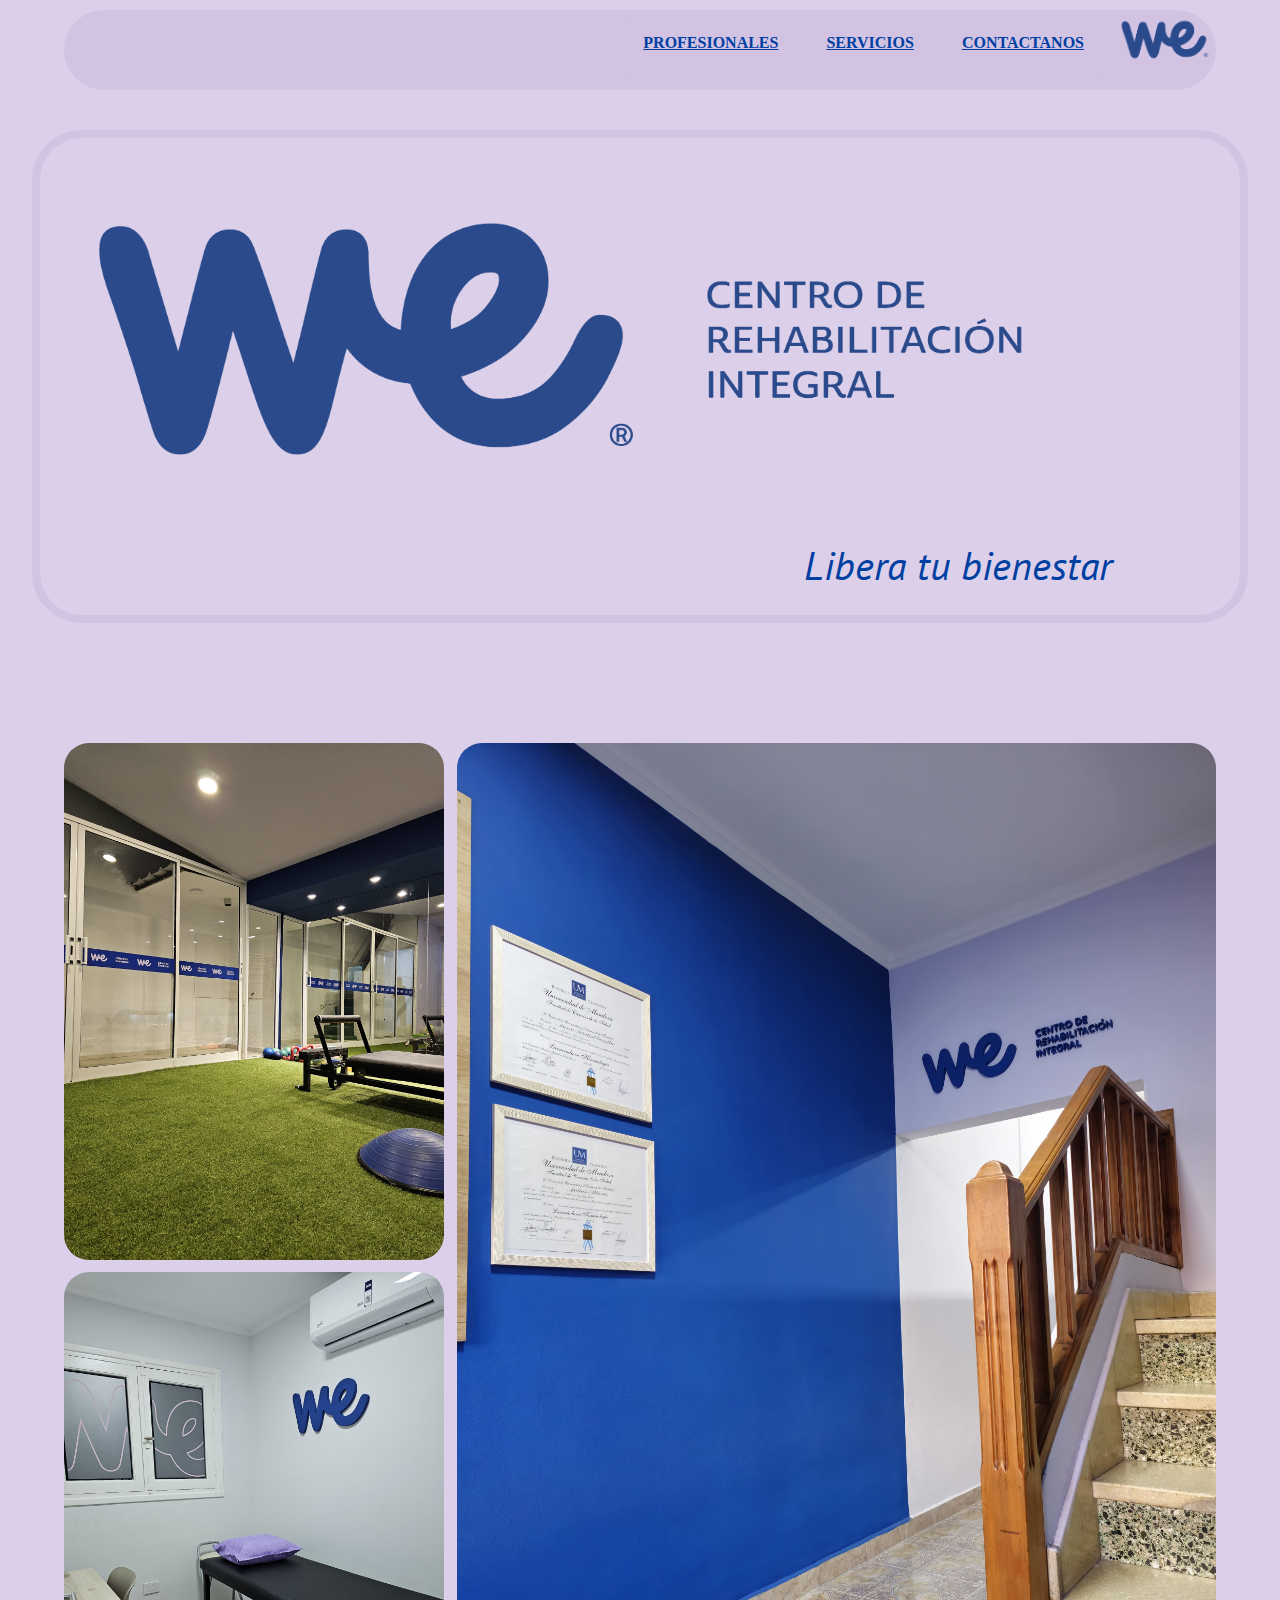
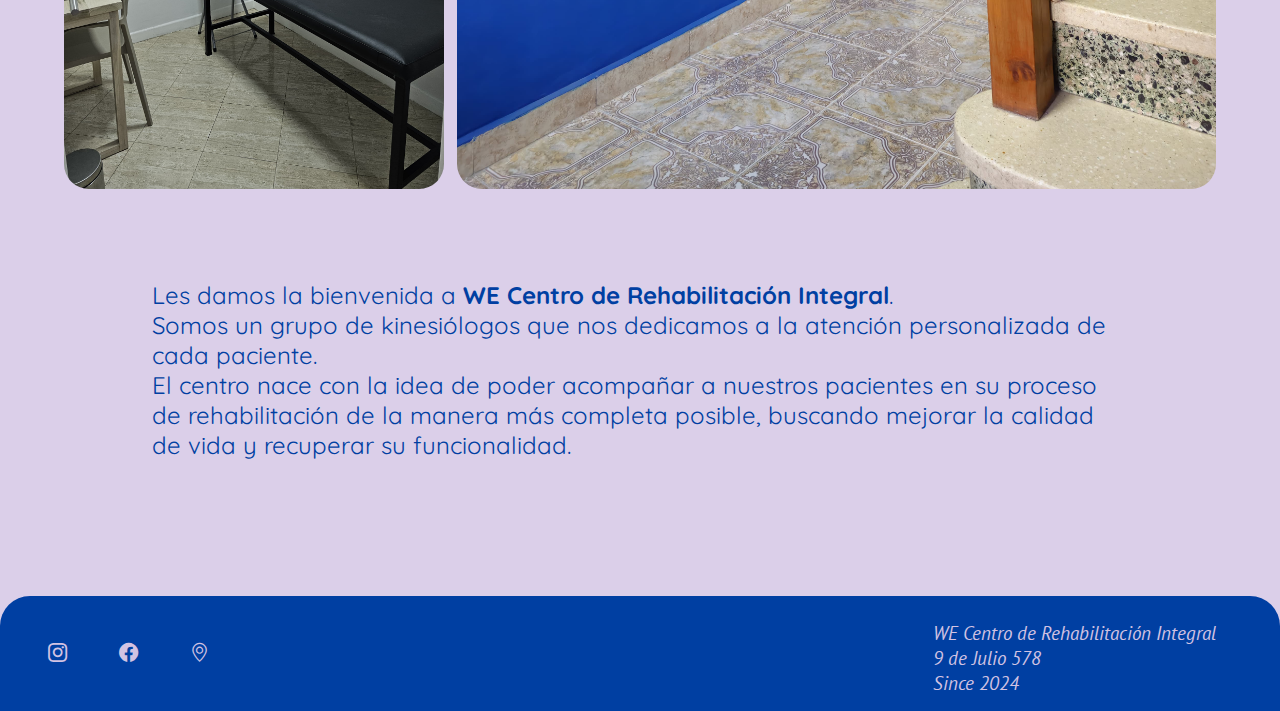
<file: index.html>
<!DOCTYPE html>
<html lang="en">
<head>
  <meta charset="UTF-8">
  <meta name="viewport" content="width=device-width, initial-scale=1.0">
  <meta name="description" content="Bienvenidos a WE Centro de Rehabilitación Integral. Ofrecemos atencion kinesiológica personalizada para mejorar tu salud, movilidad y calidad de vida.">
<!-- Bootstrap -->
  <link href="https://cdn.jsdelivr.net/npm/bootstrap@5.3.6/dist/css/bootstrap.min.css" rel="stylesheet" integrity="sha384-4Q6Gf2aSP4eDXB8Miphtr37CMZZQ5oXLH2yaXMJ2w8e2ZtHTl7GptT4jmndRuHDT" crossorigin="anonymous">
<!-- Bootstrap icons -->
  <link rel="stylesheet" href="https://cdn.jsdelivr.net/npm/bootstrap-icons@1.13.1/font/bootstrap-icons.min.css">
<!-- google font -->
  <link rel="preconnect" href="https://fonts.googleapis.com">
  <link rel="preconnect" href="https://fonts.gstatic.com" crossorigin>
  <link href="https://fonts.googleapis.com/css2?family=Commissioner:wght@100..900&family=PT+Sans:ital,wght@0,400;0,700;1,400;1,700&family=Quicksand:wght@300..700&family=Signika+Negative:wght@300..700&display=swap" rel="stylesheet">
<!-- CSS -->
  <link rel="stylesheet" href="css/style.css">
  <title>WE Centro de Rehabilitacion Integral</title>
</head>
<body>

  <!-- header y navbar -->
<header>
  <nav class="navbar navbar-expand-md">
    <div class="container">
      <a class="navbar-brand" href="index.html">
        <img src="imagenes/CMYK_Logotipo Azul-03.png" width="100px" alt="logo del consultorio"></a>
      <button class="navbar-toggler" type="button" data-bs-toggle="collapse" data-bs-target="#navbar-toggler" aria-controls="navbar-toggler" aria-expanded="false" aria-label="Toggle navigation">
        <span class="navbar-toggler-icon "></span>
      </button>
      <div class="collapse navbar-collapse" id="navbar-toggler">
        <div class="navbar-nav">
          <a class="nav-link" href="pages/profesionales.html">PROFESIONALES</a>
          <a class="nav-link" href="pages/servicios.html">SERVICIOS</a>
          <a class="nav-link" href="pages/contacto.html">CONTACTANOS</a>
        </div>
      </div>
    </div>
  </nav>
</header>

<!-- main -->
<main>
  <div class="main-index">
    <div class="main-index-img">
      <img src="imagenes/CMYK_Logotipo con Bajada Azul-08.png" alt="logo consultorio con texto">
    </div>
    <div class="main-index-txt">
      <h1>
        Libera tu bienestar
      </h1>
    </div>
  </div>
</main>

<!-- section -->
<section class="section-index">
  <div class="section-index-img">
    <div class="section-index-img-1"><img src="imagenes/gimnasio.jpg" alt="gimnasio del consultorio"></div>
    <div class="section-index-img-2"><img src="imagenes/saladeespera.jpg" alt="sala de espera del centro"></div>
    <div class="section-index-img-3"><img src="imagenes/box.jpg" alt="box de rehabilitación"></div>
  </div>
  <div class="section-index-text">
    <p>
      Les damos la bienvenida a <span>WE Centro de Rehabilitación Integral</span>.</p>
    <p>
      Somos un grupo de kinesiólogos que nos dedicamos a la atención personalizada de cada paciente. 
    </p>
    <p>
      El centro nace con la idea de poder acompañar a nuestros pacientes en su proceso de rehabilitación de la manera más completa posible, buscando mejorar la calidad de vida y recuperar su funcionalidad.
    </p>
  </div>
</section>

<!-- footer -->
<footer>
  <div class="footer">
    <div class="footer-info">
      <p>WE Centro de Rehabilitación Integral</p>
      <p>9 de Julio 578</p>
      <p>Since 2024</p>
    </div>
    <div class="footer-link">
      <a href="https://www.instagram.com/we.rehabilitacion/" target="_blank"><i class="bi bi-instagram"></i></a>
      <a href="https://www.facebook.com/?locale=es_LA" target="_blank"><i class="bi bi-facebook"></i></a>
      <a href="https://www.google.com/maps/place/WE+Centro+de+Rehabilitacion+Integral/@-33.1208153,-64.3540376,17z/data=!3m1!4b1!4m6!3m5!1s0x95d20124ce1b9557:0x43c8bed2a5cff19f!8m2!3d-33.1208153!4d-64.3540376!16s%2Fg%2F11w325zf2_?entry=ttu&g_ep=EgoyMDI1MDUxMy4xIKXMDSoASAFQAw%3D%3D" target="_blank"><i class="bi bi-geo-alt"></i></a>
    </div>
  </div>
</footer>
<script src="https://cdn.jsdelivr.net/npm/bootstrap@5.3.6/dist/js/bootstrap.bundle.min.js" integrity="sha384-j1CDi7MgGQ12Z7Qab0qlWQ/Qqz24Gc6BM0thvEMVjHnfYGF0rmFCozFSxQBxwHKO" crossorigin="anonymous"></script>
</body>
</html>
</file>
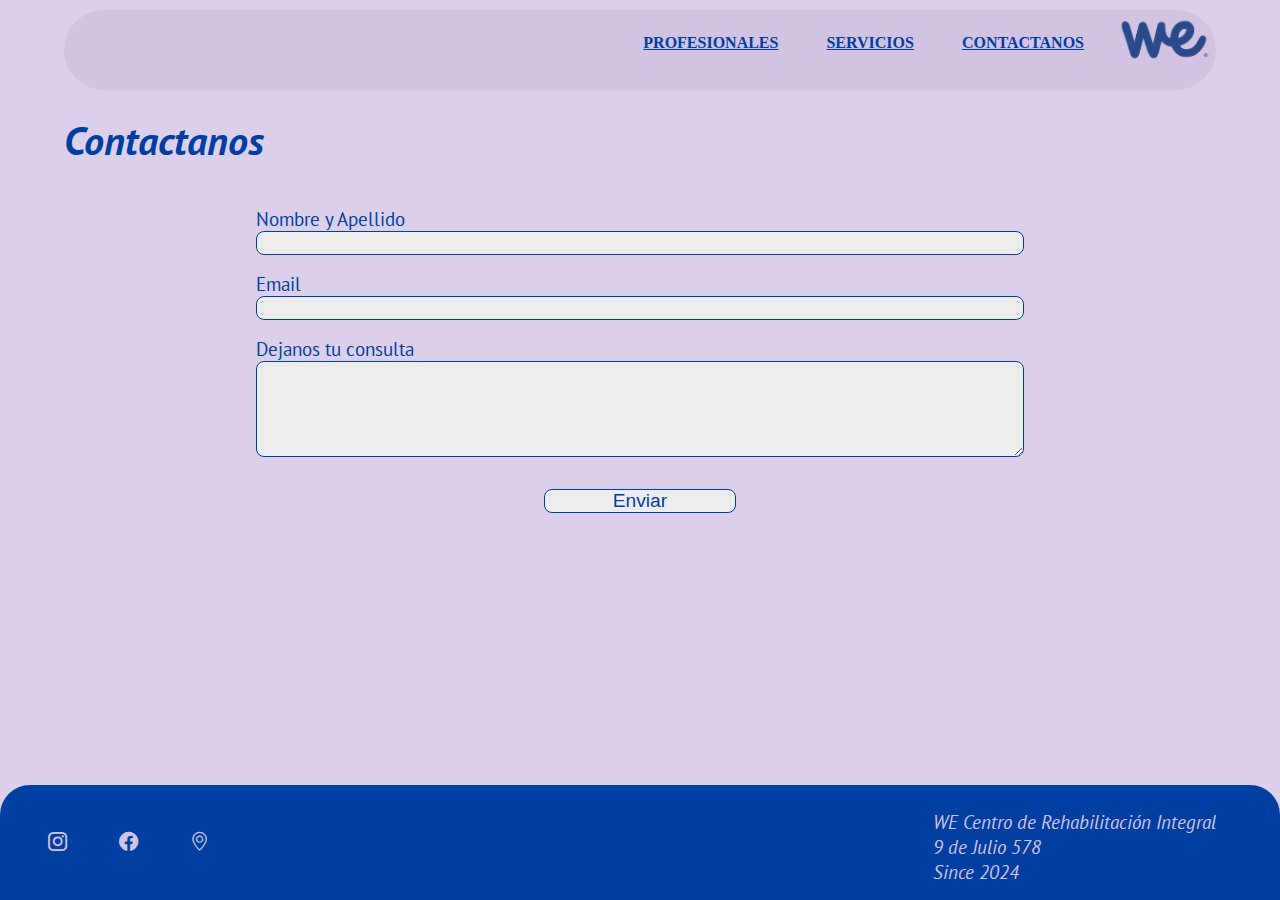
<file: pages/contacto.html>
<!DOCTYPE html>
<html lang="en">
<head>
  <meta charset="UTF-8">
  <meta name="viewport" content="width=device-width, initial-scale=1.0">
  <meta name="description" content="¿Tenes consultas o queres sacar un turno? Contactanos en WE Centro de Rehabilitación Integral y comenza tu tratamiento personalizado.">
<!-- Bootstrap -->
  <link href="https://cdn.jsdelivr.net/npm/bootstrap@5.3.6/dist/css/bootstrap.min.css" rel="stylesheet" integrity="sha384-4Q6Gf2aSP4eDXB8Miphtr37CMZZQ5oXLH2yaXMJ2w8e2ZtHTl7GptT4jmndRuHDT" crossorigin="anonymous">
<!-- Bootstrap icons -->
  <link rel="stylesheet" href="https://cdn.jsdelivr.net/npm/bootstrap-icons@1.13.1/font/bootstrap-icons.min.css">
<!-- google font -->
  <link rel="preconnect" href="https://fonts.googleapis.com">
  <link rel="preconnect" href="https://fonts.gstatic.com" crossorigin>
  <link href="https://fonts.googleapis.com/css2?family=Commissioner:wght@100..900&family=PT+Sans:ital,wght@0,400;0,700;1,400;1,700&family=Quicksand:wght@300..700&family=Signika+Negative:wght@300..700&display=swap" rel="stylesheet">
<!-- CSS -->
  <link rel="stylesheet" href="../css/style.css">
  <title>WE Centro de Rehabilitacion Integral</title>
</head>
<body>

<!-- header y navbar -->
<header>
  <nav class="navbar navbar-expand-md">
    <div class="container">
      <a class="navbar-brand" href="../index.html">
        <img src="../imagenes/CMYK_Logotipo Azul-03.png" width="100px" alt="logo del consultorio"></a>
      <button class="navbar-toggler" type="button" data-bs-toggle="collapse" data-bs-target="#navbar-toggler" aria-controls="navbar-toggler" aria-expanded="false" aria-label="Toggle navigation">
        <span class="navbar-toggler-icon "></span>
      </button>
      <div class="collapse navbar-collapse" id="navbar-toggler">
        <div class="navbar-nav">
          <a class="nav-link" href="profesionales.html">PROFESIONALES</a>
          <a class="nav-link" href="servicios.html">SERVICIOS</a>
          <a class="nav-link" href="contacto.html">CONTACTANOS</a>
        </div>
      </div>
    </div>
  </nav>
</header>

<!-- main -->
<main class="main-contacto">
  <h1>
    Contactanos
  </h1>
    <form class="formulario-contacto" action="/submit" method="post">
      <label for="nombre">Nombre y Apellido</label>
      <input type="text" name="nombre" id="nombre">

      <label for="email">Email</label>
      <input type="email" name="email" id="email">

      <label for="comentario">Dejanos tu consulta</label>
      <textarea name="comentario" id="comentario" placeholder="Escribe aqui..."> </textarea>
      <input type="submit" value="Enviar" class="boton">
    </form>
</main>

<!-- footer -->
<footer>
  <div class="footer">
    <div class="footer-info">
      <p>WE Centro de Rehabilitación Integral</p>
      <p>9 de Julio 578</p>
      <p>Since 2024</p>
    </div>
    <div class="footer-link">
      <a href="https://www.instagram.com/we.rehabilitacion/" target="_blank"><i class="bi bi-instagram"></i></a>
      <a href="https://www.facebook.com/?locale=es_LA" target="_blank"><i class="bi bi-facebook"></i></a>
      <a href="https://www.google.com/maps/place/WE+Centro+de+Rehabilitacion+Integral/@-33.1208153,-64.3540376,17z/data=!3m1!4b1!4m6!3m5!1s0x95d20124ce1b9557:0x43c8bed2a5cff19f!8m2!3d-33.1208153!4d-64.3540376!16s%2Fg%2F11w325zf2_?entry=ttu&g_ep=EgoyMDI1MDUxMy4xIKXMDSoASAFQAw%3D%3D" target="_blank"><i class="bi bi-geo-alt"></i></a>
    </div>
  </div>
</footer>

<script src="https://cdn.jsdelivr.net/npm/bootstrap@5.3.6/dist/js/bootstrap.bundle.min.js" integrity="sha384-j1CDi7MgGQ12Z7Qab0qlWQ/Qqz24Gc6BM0thvEMVjHnfYGF0rmFCozFSxQBxwHKO" crossorigin="anonymous"></script>
</body>
</html>
</file>
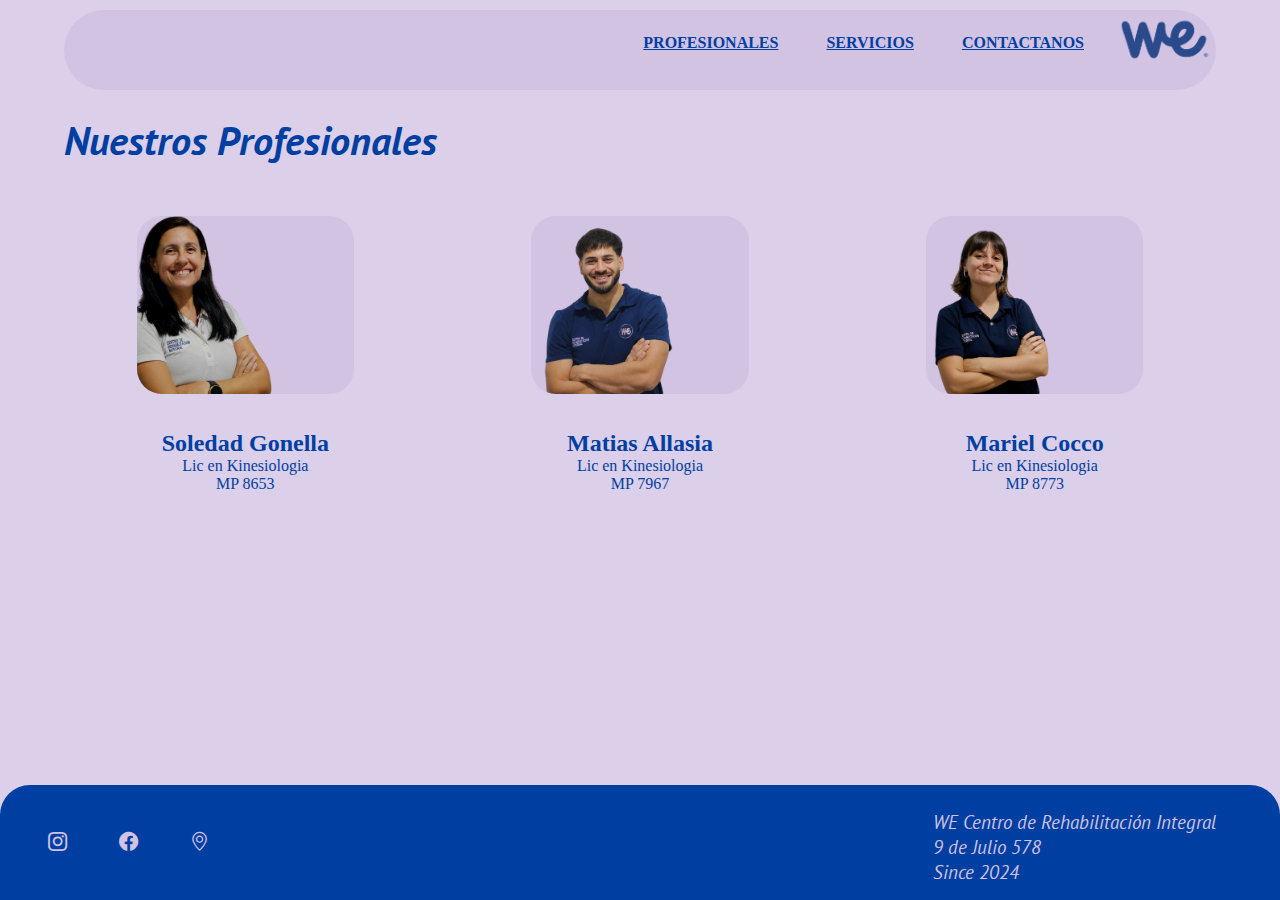
<file: pages/profesionales.html>
<!DOCTYPE html>
<html lang="en">
<head>
  <meta charset="UTF-8">
  <meta name="viewport" content="width=device-width, initial-scale=1.0">
  <meta name="description" content="Conocé a nuestro equipo de kinesiologos en WE Centro de Rehabilitación Integral. Profesionales dedicados al bienestar y recuperacion de cada paciente.">
<!-- Bootstrap -->
  <link href="https://cdn.jsdelivr.net/npm/bootstrap@5.3.6/dist/css/bootstrap.min.css" rel="stylesheet" integrity="sha384-4Q6Gf2aSP4eDXB8Miphtr37CMZZQ5oXLH2yaXMJ2w8e2ZtHTl7GptT4jmndRuHDT" crossorigin="anonymous">
<!-- Bootstrap icons -->
  <link rel="stylesheet" href="https://cdn.jsdelivr.net/npm/bootstrap-icons@1.13.1/font/bootstrap-icons.min.css">
<!-- google font -->
  <link rel="preconnect" href="https://fonts.googleapis.com">
  <link rel="preconnect" href="https://fonts.gstatic.com" crossorigin>
  <link href="https://fonts.googleapis.com/css2?family=Commissioner:wght@100..900&family=PT+Sans:ital,wght@0,400;0,700;1,400;1,700&family=Quicksand:wght@300..700&family=Signika+Negative:wght@300..700&display=swap" rel="stylesheet">
<!-- CSS -->
  <link rel="stylesheet" href="../css/style.css">
  <title>WE Centro de Rehabilitacion Integral</title>
</head>
<body>

<!-- header y navbar -->
<header>
  <nav class="navbar navbar-expand-md">
    <div class="container">
      <a class="navbar-brand" href="../index.html">
        <img src="../imagenes/CMYK_Logotipo Azul-03.png" width="100px" alt="logo del consultorio"></a>
      <button class="navbar-toggler" type="button" data-bs-toggle="collapse" data-bs-target="#navbar-toggler" aria-controls="navbar-toggler" aria-expanded="false" aria-label="Toggle navigation">
        <span class="navbar-toggler-icon "></span>
      </button>
      <div class="collapse navbar-collapse" id="navbar-toggler">
        <div class="navbar-nav">
          <a class="nav-link" href="profesionales.html">PROFESIONALES</a>
          <a class="nav-link" href="servicios.html">SERVICIOS</a>
          <a class="nav-link" href="contacto.html">CONTACTANOS</a>
        </div>
      </div>
    </div>
  </nav>
</header>

<!-- main -->
<main class="main-profesionales">
  <h1>
    Nuestros Profesionales
  </h1>
  <div class="main-profesionales-grilla">
    <div class="item-profesional">
      <img src="../imagenes/sole.png" alt="logo del profesional" width="25%">
      <div class="item-profesional-texto">
        <h2>Soledad Gonella</h2>
        <p>Lic en Kinesiologia</p>
        <p>MP 8653</p>
      </div>
    </div>
    <div class="item-profesional reverse">
      <img src="../imagenes/mati.png" alt="logo del profesional" width="25%"> 
      <div class="item-profesional-texto">
        <h2>Matias Allasia</h2>   
        <p>Lic en Kinesiologia</p>
        <p>MP 7967</p>
      </div>
    </div>
    <div class="item-profesional">
      <img src="../imagenes/maru.png" alt="logo del profesional" width="25%">
      <div class="item-profesional-texto">
        <h2>Mariel Cocco</h2>
        <p>Lic en Kinesiologia</p>
        <p>MP 8773</p>
      </div>
    </div>
  </div>
  
</main>

<!-- footer -->
<footer>
  <div class="footer">
    <div class="footer-info">
      <p>WE Centro de Rehabilitación Integral</p>
      <p>9 de Julio 578</p>
      <p>Since 2024</p>
    </div>
    <div class="footer-link">
      <a href="https://www.instagram.com/we.rehabilitacion/" target="_blank"><i class="bi bi-instagram"></i></a>
      <a href="https://www.facebook.com/?locale=es_LA" target="_blank"><i class="bi bi-facebook"></i></a>
      <a href="https://www.google.com/maps/place/WE+Centro+de+Rehabilitacion+Integral/@-33.1208153,-64.3540376,17z/data=!3m1!4b1!4m6!3m5!1s0x95d20124ce1b9557:0x43c8bed2a5cff19f!8m2!3d-33.1208153!4d-64.3540376!16s%2Fg%2F11w325zf2_?entry=ttu&g_ep=EgoyMDI1MDUxMy4xIKXMDSoASAFQAw%3D%3D" target="_blank"><i class="bi bi-geo-alt"></i></a>
    </div>
  </div>
</footer>

<script src="https://cdn.jsdelivr.net/npm/bootstrap@5.3.6/dist/js/bootstrap.bundle.min.js" integrity="sha384-j1CDi7MgGQ12Z7Qab0qlWQ/Qqz24Gc6BM0thvEMVjHnfYGF0rmFCozFSxQBxwHKO" crossorigin="anonymous"></script>
</body>
</html>
</file>
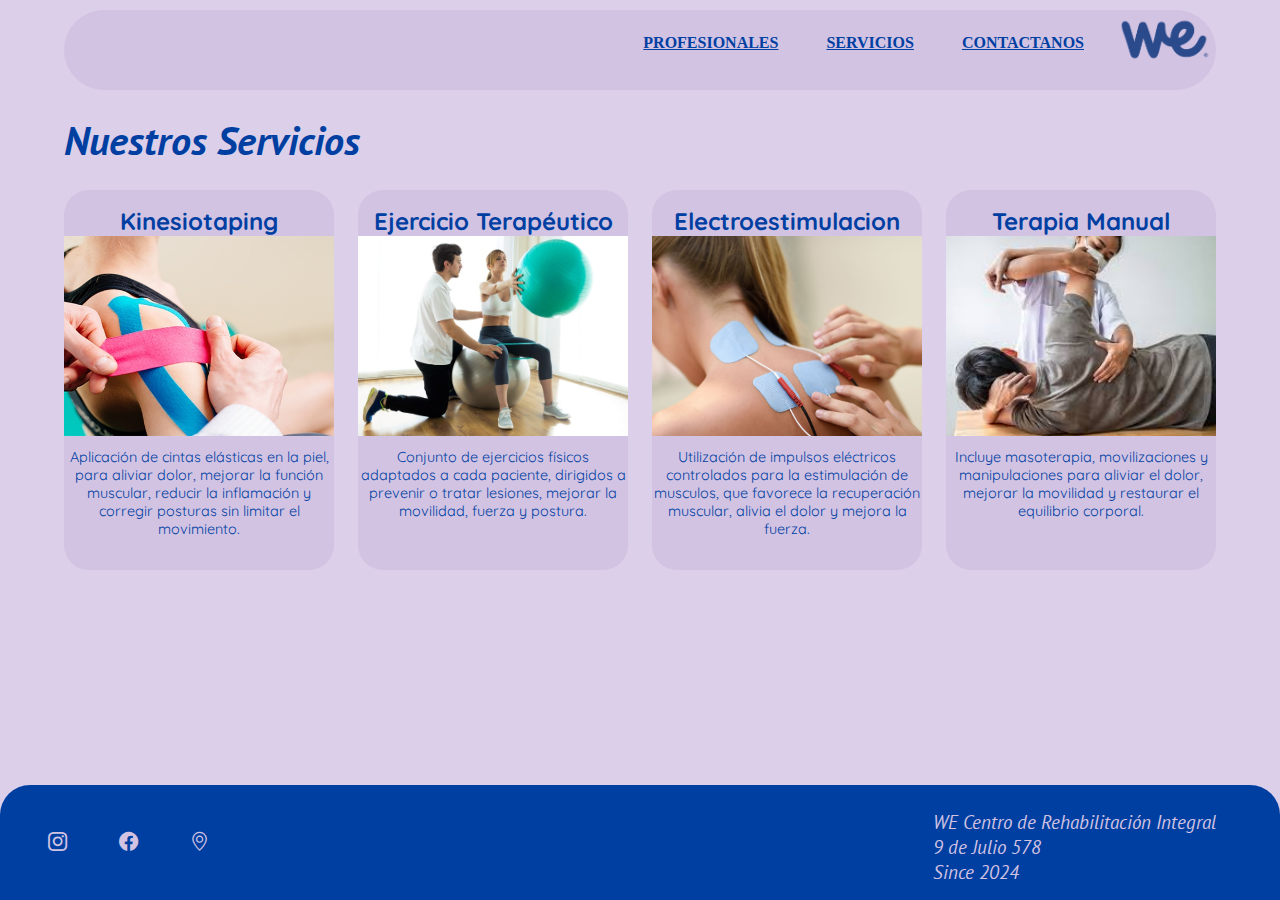
<file: pages/servicios.html>
<!DOCTYPE html>
<html lang="en">
<head>
  <meta charset="UTF-8">
  <meta name="viewport" content="width=device-width, initial-scale=1.0">
  <meta name="description" content="Descubrí los servicios que ofrecemos en WE Centro de Rehabilitación Integral: Kinesiotaping, TerapeiaManual, Ejercicio Terapéutico, Electroestimulación y mas." >
<!-- Bootstrap -->
  <link href="https://cdn.jsdelivr.net/npm/bootstrap@5.3.6/dist/css/bootstrap.min.css" rel="stylesheet" integrity="sha384-4Q6Gf2aSP4eDXB8Miphtr37CMZZQ5oXLH2yaXMJ2w8e2ZtHTl7GptT4jmndRuHDT" crossorigin="anonymous">
<!-- Bootstrap icons -->
  <link rel="stylesheet" href="https://cdn.jsdelivr.net/npm/bootstrap-icons@1.13.1/font/bootstrap-icons.min.css">
<!-- google font -->
  <link rel="preconnect" href="https://fonts.googleapis.com">
  <link rel="preconnect" href="https://fonts.gstatic.com" crossorigin>
  <link href="https://fonts.googleapis.com/css2?family=Commissioner:wght@100..900&family=PT+Sans:ital,wght@0,400;0,700;1,400;1,700&family=Quicksand:wght@300..700&family=Signika+Negative:wght@300..700&display=swap" rel="stylesheet">
<!-- CSS -->
  <link rel="stylesheet" href="../css/style.css">
  <title>WE Centro de Rehabilitacion Integral</title>
</head>
<body>

<!-- header y navbar -->
<header>
  <nav class="navbar navbar-expand-md">
    <div class="container">
      <a class="navbar-brand" href="../index.html">
        <img src="../imagenes/CMYK_Logotipo Azul-03.png" width="100px" alt="logo del consultorio"></a>
      <button class="navbar-toggler" type="button" data-bs-toggle="collapse" data-bs-target="#navbar-toggler" aria-controls="navbar-toggler" aria-expanded="false" aria-label="Toggle navigation">
        <span class="navbar-toggler-icon "></span>
      </button>
      <div class="collapse navbar-collapse" id="navbar-toggler">
        <div class="navbar-nav">
          <a class="nav-link" href="profesionales.html">PROFESIONALES</a>
          <a class="nav-link" href="servicios.html">SERVICIOS</a>
          <a class="nav-link" href="contacto.html">CONTACTANOS</a>
        </div>
      </div>
    </div>
  </nav>
</header>

<!-- main -->
<main class="main-servicios">
  <h1> 
    Nuestros Servicios
  </h1>

  <div class="main-servicios-grid">
    <div class="main-servicios-card">
      <h2>Kinesiotaping</h2>
      <div>
        <img src="../imagenes/tapin1.jpg" alt="vendaje neuromuscular" >
      </div>
      <p>Aplicación de cintas elásticas en la piel, para aliviar dolor, mejorar la función muscular, reducir la inflamación y corregir posturas sin limitar el movimiento.</p>
    </div>
    <div class="main-servicios-card">
      <h2>Ejercicio Terapéutico</h2>
      <div>
        <img src="../imagenes/kinesiologia-deportiva-min.jpg" alt="ejercicio terapeutico" >
      </div>
      <p>Conjunto de ejercicios físicos adaptados a cada paciente, dirigidos a prevenir o tratar lesiones, mejorar la movilidad, fuerza y postura.</p>
    </div>
    
    <div class="main-servicios-card">
      <h2>Electroestimulacion</h2>
      <div>
        <img src="../imagenes/kine.jpg" alt="electroestimulacion">
      </div>
      <p>Utilización de impulsos eléctricos controlados para la estimulación de musculos, que favorece la recuperación muscular, alivia el dolor y mejora la fuerza.</p>
    </div>

    <div class="main-servicios-card">
      <h2>Terapia Manual</h2>
      <div>
        <img src="../imagenes/images.jpeg" alt="movilizacion">
      </div>
      <p> Incluye masoterapia, movilizaciones y manipulaciones para aliviar el dolor, mejorar la movilidad y restaurar el equilibrio corporal.</p>
    </div>

  </div>
</main>

<!-- footer -->
<footer>
  <div class="footer">
    <div class="footer-info">
      <p>WE Centro de Rehabilitación Integral</p>
      <p>9 de Julio 578</p>
      <p>Since 2024</p>
    </div>
    <div class="footer-link">
      <a href="https://www.instagram.com/we.rehabilitacion/" target="_blank"><i class="bi bi-instagram"></i></a>
      <a href="https://www.facebook.com/?locale=es_LA" target="_blank"><i class="bi bi-facebook"></i></a>
      <a href="https://www.google.com/maps/place/WE+Centro+de+Rehabilitacion+Integral/@-33.1208153,-64.3540376,17z/data=!3m1!4b1!4m6!3m5!1s0x95d20124ce1b9557:0x43c8bed2a5cff19f!8m2!3d-33.1208153!4d-64.3540376!16s%2Fg%2F11w325zf2_?entry=ttu&g_ep=EgoyMDI1MDUxMy4xIKXMDSoASAFQAw%3D%3D" target="_blank"><i class="bi bi-geo-alt"></i></a>
    </div>
  </div>
</footer>

<script src="https://cdn.jsdelivr.net/npm/bootstrap@5.3.6/dist/js/bootstrap.bundle.min.js" integrity="sha384-j1CDi7MgGQ12Z7Qab0qlWQ/Qqz24Gc6BM0thvEMVjHnfYGF0rmFCozFSxQBxwHKO" crossorigin="anonymous"></script>
</body>
</html>
</file>
<file: css/style.css>
/* reset */
* {
  margin: 0;
  padding: 0;
  box-sizing: border-box;
}

/* navbar general */
.navbar {
  background-color: #d2c3e3;
  width: 90%;
  height: 5rem;
  margin: auto;
  margin-top: 10px;
  border-radius: 50px;
}

.container {
  display: flex;
  flex-direction: row-reverse;
}

.navbar-nav {
  display: flex;
  gap: 1rem;
}

.navbar-toggler {
  border: none;
  margin-left: 1rem;
  margin-bottom: 0.5rem;
}

.navbar-toggler:focus {
  box-shadow: none;
}

.collapse {
  background-color: #d2c3e3;
  border-radius: 8px;
  margin-top: 0.5rem;
  padding: 1rem 0;
}

.navbar-nav a {
  color: #003fa2;
  font-weight: 600;
  text-align: left;
  padding: 0 1rem;
  margin-bottom: 0.5rem;
}

.navbar-nav a:hover {
  text-decoration: underline;
  transition: 500ms;
  color: #003fa2;
}

/* body general*/
body {
  background-color: rgba(210, 195, 227, 0.7921568627);
  display: flex;
  flex-direction: column;
  min-height: 100vh;
}

/* footer general*/
footer {
  margin-top: auto;
}
footer .footer {
  display: flex;
  flex-direction: row-reverse;
  justify-content: center;
  align-items: center;
  justify-content: space-between;
  background-color: #003fa2;
  border-radius: 30px 30px 0 0;
}
footer .footer .footer-info {
  color: #d2c3e3;
  padding: 1.5rem 2rem 1rem 0;
  font-size: 0.7rem;
  font-family: "PT Sans", sans-serif;
  font-style: italic;
}
footer .footer .footer-link a {
  color: #d2c3e3;
  padding-left: 1.5rem;
  font-size: 0.7rem;
}

/* footer tablet */
@media screen and (min-width: 768px) {
  .footer .footer-info p {
    font-size: 1.2rem;
    padding-right: 2rem;
  }
  footer .footer .footer-link a {
    font-size: 1.2rem;
    padding-left: 3rem;
  }
}
/* footer desktop */
@media screen and (min-width: 1024px) {
  .footer {
    margin-top: 3rem;
  }
}
/* index */
main .main-index {
  display: flex;
  flex-direction: column;
  width: 95%;
  border: 0.5rem solid #d2c3e3;
  border-radius: 50px;
  margin: auto;
  margin-top: 2.5rem;
  margin-bottom: 2.5rem;
}
main .main-index .main-index-img img {
  width: 85%;
  padding: 1rem 0 0 1.5rem;
}
main .main-index .main-index-txt h1 {
  font-size: 1rem;
  text-align: end;
  padding: 0 1.5rem 1.5rem 0;
  color: #003fa2;
  font-family: "PT Sans", sans-serif;
  font-style: italic;
  font-weight: 400;
}

section .section-index-img {
  display: grid;
  grid-template-columns: 1fr 2fr;
  grid-template-rows: repeat(2, 50%);
  gap: 0.8rem;
  margin: 1rem 1rem 3rem 1rem;
}
section .section-index-img img {
  width: 100%;
  height: 100%;
  object-fit: cover;
  border-radius: 25px;
}
section .section-index-img-2 {
  grid-row: span 2;
}
section .section-index-text {
  width: 85%;
  margin: auto;
  padding: 0 1rem;
  margin-top: 2rem;
  margin-bottom: 2rem;
  color: #003fa2;
  font-family: "Quicksand", sans-serif;
}
section .section-index-text span {
  font-weight: bold;
}

/* estilo tablet */
@media screen and (min-width: 768px) {
  main .main-index div.main-index-txt h1 {
    font-size: 1.5rem;
    padding-right: 4rem;
  }
  .section-index-img {
    margin-top: 2rem;
    padding-left: 2rem;
    padding-right: 2rem;
  }
  .section-index p {
    font-size: 1.5rem;
  }
}
/* estilo desktop */
@media screen and (min-width: 1024px) {
  main .main-index div.main-index-txt h1 {
    font-size: 2.5rem;
    padding-right: 8rem;
  }
  .section-index .section-index-img {
    margin-top: 5rem;
    padding-left: 3rem;
    padding-right: 3rem;
  }
  .section-index .section-index-text {
    padding: 3.5rem;
  }
}
/* profesionales */
.main-profesionales h1 {
  font-size: 1.5rem;
  margin-top: 1.5rem;
  padding: 0 0 1.5rem 1rem;
  color: #003fa2;
  font-family: "PT Sans", sans-serif;
  font-style: italic;
  font-weight: 700;
}
.main-profesionales .main-profesionales-grilla {
  display: grid;
  gap: 2rem;
  padding: 1rem 1rem 0 1rem;
}
.main-profesionales .main-profesionales-grilla img {
  width: 35%;
  object-fit: cover;
  border-radius: 25px;
}
.main-profesionales .main-profesionales-grilla .item-profesional {
  display: flex;
  flex-direction: row;
  align-items: center;
  gap: 1rem;
  justify-content: space-around;
}
.main-profesionales .main-profesionales-grilla .reverse {
  flex-direction: row-reverse;
}
.main-profesionales .main-profesionales-grilla .item-profesional-texto {
  color: #003fa2;
  display: flex;
  flex-direction: column;
  align-items: center;
}
.main-profesionales .main-profesionales-grilla .item-profesional-texto h2 {
  font-size: 1.2rem;
}

/* estilo tablet */
@media screen and (min-width: 768px) {
  .main-profesionales h1 {
    font-size: 2.5rem;
    padding-left: 4rem;
  }
  .main-profesionales .main-profesionales-grilla {
    margin: 0 3rem;
    padding-bottom: 2rem;
  }
  .main-profesionales .main-profesionales-grilla div img {
    width: 30%;
  }
  .main-profesionales .main-profesionales-grilla .item-profesional-texto h2 {
    font-size: 1.5rem;
  }
  .main-profesionales .main-profesionales-grilla .item-profesional-texto p {
    font-size: 1rem;
  }
}
/* estilo desktop */
@media screen and (min-width: 1024px) {
  .main-profesionales .main-profesionales-grilla {
    display: flex;
    flex-direction: row;
    justify-content: space-around;
  }
  .main-profesionales .main-profesionales-grilla .item-profesional {
    display: flex;
    flex-direction: column;
  }
  .main-profesionales .main-profesionales-grilla .item-profesional img {
    width: 60%;
    height: 60%;
    object-fit: cover;
  }
}
/* servicios */
.main-servicios h1 {
  font-size: 1.5rem;
  margin-top: 1.5rem;
  padding: 0 0 1.5rem 1rem;
  color: #003fa2;
  font-family: "PT Sans", sans-serif;
  font-style: italic;
  font-weight: 700;
}
.main-servicios .main-servicios-grid {
  display: grid;
  grid-template-columns: repeat(2, 1fr);
  grid-template-rows: none;
  gap: 1.5rem;
  max-width: 90vw;
  margin: 0 1rem 1.5rem 1rem;
}
.main-servicios .main-servicios-grid .main-servicios-card {
  display: flex;
  flex-direction: column;
  justify-content: space-between;
  background-color: #d2c3e3;
  border-radius: 25px;
}
.main-servicios .main-servicios-grid .main-servicios-card h2 {
  color: #003fa2;
  font-family: "Quicksand", sans-serif;
  text-align: center;
  font-size: 1rem;
  margin-top: 1rem;
}
.main-servicios .main-servicios-grid .main-servicios-card img {
  width: 100%;
  height: 100px;
  object-fit: cover;
  margin-bottom: 0.5rem;
}
.main-servicios .main-servicios-grid .main-servicios-card p {
  color: #003fa2;
  font-family: "Quicksand", sans-serif;
  text-align: center;
  font-size: 0.65rem;
  margin: auto;
  margin: 0.5rem 0 1rem;
}

/* estilo tablet */
@media screen and (min-width: 768px) {
  .main-servicios h1 {
    font-size: 2.5rem;
    padding-left: 4rem;
  }
  .main-servicios .main-servicios-grid {
    margin: auto;
  }
  .main-servicios .main-servicios-grid .main-servicios-card {
    height: 100%;
  }
  .main-servicios .main-servicios-grid .main-servicios-card h2 {
    font-size: 1.5rem;
  }
  .main-servicios .main-servicios-grid .main-servicios-card div img {
    height: 200px;
    margin: auto;
    object-fit: cover;
  }
  .main-servicios .main-servicios-grid .main-servicios-card p {
    font-size: 1rem;
    flex-grow: 1;
  }
}
/* estilo desktop */
@media screen and (min-width: 1024px) {
  .main-servicios .main-servicios-grid {
    display: flex;
    flex-direction: row;
    margin-bottom: 1rem;
  }
  .main-servicios .main-servicios-grid .main-servicios-card {
    width: 100%;
    height: 380px;
  }
  .main-servicios .main-servicios-grid .main-servicios-card p {
    font-size: 0.9rem;
  }
}
/* contacto */
.main-contacto h1 {
  font-size: 1.5rem;
  margin-top: 1.5rem;
  padding: 0 0 1.5rem 1rem;
  color: #003fa2;
  font-family: "PT Sans", sans-serif;
  font-style: italic;
  font-weight: 700;
}
.main-contacto .formulario-contacto {
  display: flex;
  flex-direction: column;
  margin: auto;
  max-width: 80vw;
}
.main-contacto .formulario-contacto label {
  color: #003fa2;
  font-family: "PT Sans", sans-serif;
  margin-top: 1rem;
}
.main-contacto .formulario-contacto input {
  background-color: #ededed;
  border: 1px solid #003fa2;
  border-radius: 8px;
}
.main-contacto .formulario-contacto input:focus {
  outline: none;
}
.main-contacto .formulario-contacto textarea {
  font-family: "PT Sans", sans-serif;
  color: #000;
  background-color: #ededed;
  resize: vertical;
  min-height: 6rem;
  max-height: 8rem;
  border-radius: 8px;
  border: 1px solid #003fa2;
  padding-left: 0.5rem;
}
.main-contacto .formulario-contacto textarea:focus {
  outline: none;
}
.main-contacto .formulario-contacto .boton {
  color: #003fa2;
  width: 25%;
  margin: auto;
  margin-top: 2rem;
}
.main-contacto .formulario-contacto .boton:hover {
  background-color: #003fa2;
  color: #ededed;
  box-shadow: 0 0 10px #003fa2;
}
.main-contacto .formulario-contacto .boton:focus {
  background-color: #003fa2;
  color: #ededed;
  box-shadow: 0 0 60px #ededed;
}

/* estilo tablet */
@media screen and (min-width: 768px) {
  .main-contacto h1 {
    font-size: 2.5rem;
    padding-left: 4rem;
  }
  .main-contacto .formulario-contacto {
    width: 70%;
  }
  .main-contacto .formulario-contacto label {
    font-size: 1.5rem;
  }
  .main-contacto .formulario-contacto input {
    font-size: 1.5rem;
  }
  .main-contacto .formulario-contacto textarea {
    font-size: 1.5rem;
  }
}
/* estilo desktop */
@media screen and (min-width: 1024px) {
  .main-contacto .formulario-contacto {
    width: 60%;
    padding-bottom: 1rem;
  }
  .main-contacto .formulario-contacto label {
    font-size: 1.2rem;
  }
  .main-contacto .formulario-contacto input {
    font-size: 1.2rem;
  }
  .main-contacto .formulario-contacto textarea {
    font-size: 1.5rem;
  }
}

/*# sourceMappingURL=style.css.map */
</file>
